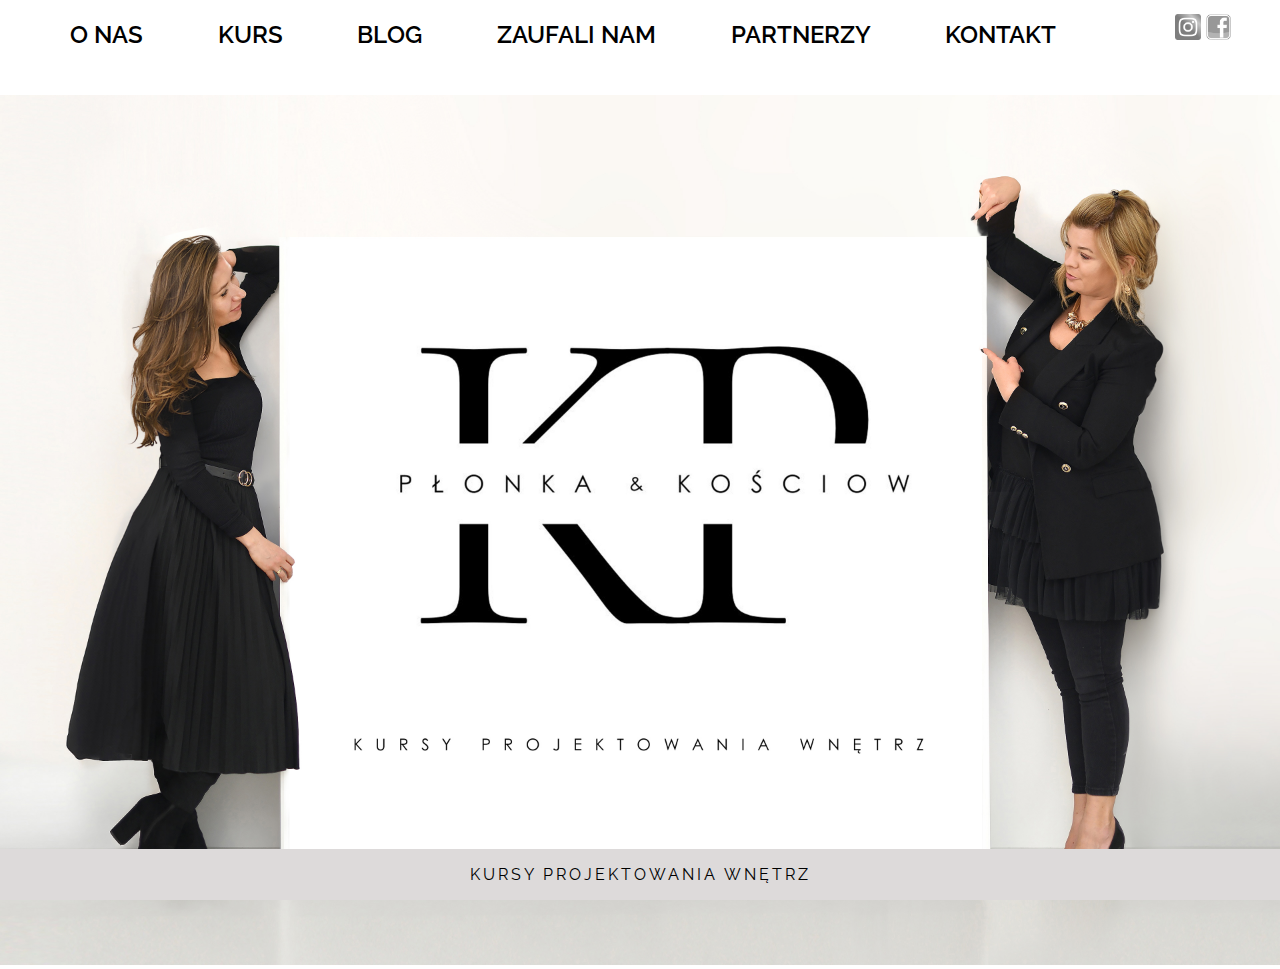
<file: index.html>
<!DOCTYPE html>
<html lang="pl">
<head>
  <meta charset="UTF-8">
  <meta name="viewport" content="width=device-width, initial-scale=1.0">   <!-- przeglądarka na urządzeniach mobilnych będzie poprawnie renderować stronę -->
    
  <link rel="preconnect" href="https://fonts.googleapis.com">
  <link rel="preconnect" href="https://fonts.gstatic.com" crossorigin>
  <link href="https://fonts.googleapis.com/css2?family=Raleway:ital,wght@0,100..900;1,100..900&display=swap" rel="stylesheet">

  <title>Płonka & Kościow</title>

  <link href="https://cdn.jsdelivr.net/npm/bootstrap@5.3.0-alpha1/dist/css/bootstrap.min.css" rel="stylesheet" integrity="sha384-KyZXEAg3QhqLMpG8r+Knujsl7/1L_dstPt3HV5HzF6Gvk/e3s4Wz6iJgD/+ub2oU" crossorigin="anonymous">
  
  <link rel="stylesheet" href="css/o nas.css">
  <link rel="stylesheet" href="css/respon.css">
  
</head>

<body>
  <header>
    <div class="container-fluid">
        <!-- <div class="img logo-pk">
          <a href="index.html">
            <img src="icons/logoKP.png">
          </a>
        </div> -->
        <div class="menu">
            <div class="menu1"><a href="o nas.html">O NAS</a></div>
            <div class="menu1"><a href="kurs.html">KURS</a></div>
            <div class="menu1"><a href="blog.html">BLOG</a></div>
            <div class="menu1"><a href="zaufali nam.html">ZAUFALI NAM</a></div>
            <div class="menu1"><a href="partnerzy.html">PARTNERZY</a></div>
            <div class="menu1"><a href="kontakt.html">KONTAKT</a></div>
        </div>
        <div class="img logo-pk2">
            <div  class="tool">
              <a href="https://www.instagram.com" target="_blank">
                <img src="icons/logo-ig.webp">
                <div class="tooltip">https://www.instagram.com</div>
              </a>
            </div>
            <div  class="tool">
              <a href="https://www.facebook.com" target="_blank">
                <img src="icons/logo-fb.png">
                <div class="tooltip">https://www.facebook.com</div>
              </a>
            </div>
        </div>
    </div>
  </header>
  <main>
    <div>
      <img class="img-menu" src="img/img-menu.jpg">
    </div>
  </main>
  <footer>
    <p>KURSY PROJEKTOWANIA WNĘTRZ</p>
  </footer>
</body>
</html>
</file>
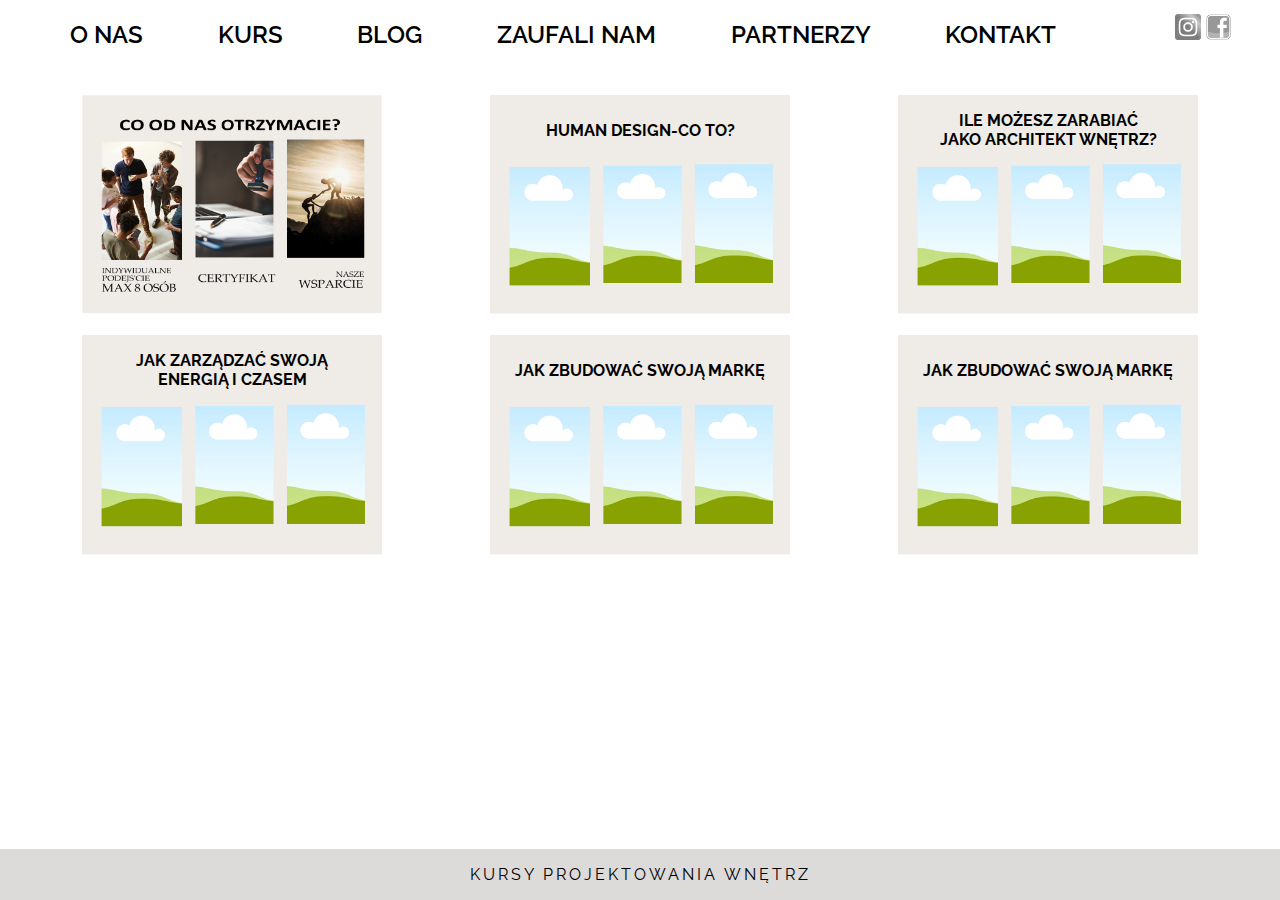
<file: blog.html>
<!DOCTYPE html>
<html lang="pl">
<head>
  <meta charset="UTF-8">
  <meta name="viewport" content="width=device-width, initial-scale=1.0">
    
  <link rel="preconnect" href="https://fonts.googleapis.com">
  <link rel="preconnect" href="https://fonts.gstatic.com" crossorigin>
  <link href="https://fonts.googleapis.com/css2?family=Raleway:ital,wght@0,100..900;1,100..900&display=swap" rel="stylesheet">

  <title>Płonka & Kościow</title>

  <link href="https://cdn.jsdelivr.net/npm/bootstrap@5.3.0-alpha1/dist/css/bootstrap.min.css" rel="stylesheet" integrity="sha384-KyZXEAg3QhqLMpG8r+Knujsl7/1L_dstPt3HV5HzF6Gvk/e3s4Wz6iJgD/+ub2oU" crossorigin="anonymous">
  
  <link rel="stylesheet" href="css/respon.css">
  <link rel="stylesheet" href="css/blog.css">
</head>

<body>
  <header>
    <div class="container-fluid">
        <!-- <div class="img logo-pk">
          <a href="index.html">
            <img src="icons/logoKP.png">
          </a>
        </div> -->
        <div class="menu">
            <div class="menu1"><a href="o nas.html">O NAS</a></div>
            <div class="menu1"><a href="kurs.html">KURS</a></div>
            <div class="menu1"><a href="blog.html">BLOG</a></div>
            <div class="menu1"><a href="zaufali nam.html">ZAUFALI NAM</a></div>
            <div class="menu1"><a href="partnerzy.html">PARTNERZY</a></div>
            <div class="menu1"><a href="kontakt.html">KONTAKT</a></div>
        </div>
        <div class="img logo-pk2">
          <div  class="tool">
            <a href="https://www.instagram.com" target="_blank">
              <img src="icons/logo-ig.webp">
              <div class="tooltip">https://www.instagram.com</div>
            </a>
          </div>
          <div  class="tool">
            <a href="https://www.facebook.com" target="_blank">
              <img src="icons/logo-fb.png">
              <div class="tooltip">https://www.facebook.com</div>
            </a>
          </div>
      </div>
    </div>
  </header>

  <main>
    <section class="main-blog">
        
      <div class="box">
        <div>
          <a href="" target="_blank">
            <img src="icons/co od nas otrzymacie.png">
          </a>
        </div>
      </div>

      <div class="box">
        <a href="" target="_blank">
          <img src="icons/blog tło ikon.png">
          <div class="text">
            HUMAN DESIGN-CO TO?
          </div>
        </a>
      </div>
      
      <div class="box">
        <a href="" target="_blank">
          <img src="icons/blog tło ikon.png">
          <div class="text">
            ILE MOŻESZ ZARABIAĆ<br> JAKO ARCHITEKT WNĘTRZ?
          </div>
        </a>
      </div>

      <div class="box">
        <a href="" target="_blank">
          <img src="icons/blog tło ikon.png">
          <div class="text">
            JAK ZARZĄDZAĆ SWOJĄ<br> ENERGIĄ I CZASEM
          </div>
        </a>
      </div>

      <div class="box">
        <a href="" target="_blank">
          <img src="icons/blog tło ikon.png">
          <div class="text">
            JAK ZBUDOWAĆ SWOJĄ MARKĘ
          </div>
        </a>
      </div>

      <div class="box">
        <a href="" target="_blank">
          <img src="icons/blog tło ikon.png">
          <div class="text">
            JAK ZBUDOWAĆ SWOJĄ MARKĘ
          </div>
        </a>
      </div>

    </section>
  </main>
 
  <footer>
    <p>KURSY PROJEKTOWANIA WNĘTRZ</p>
  </footer>
</body>
</html>
</file>
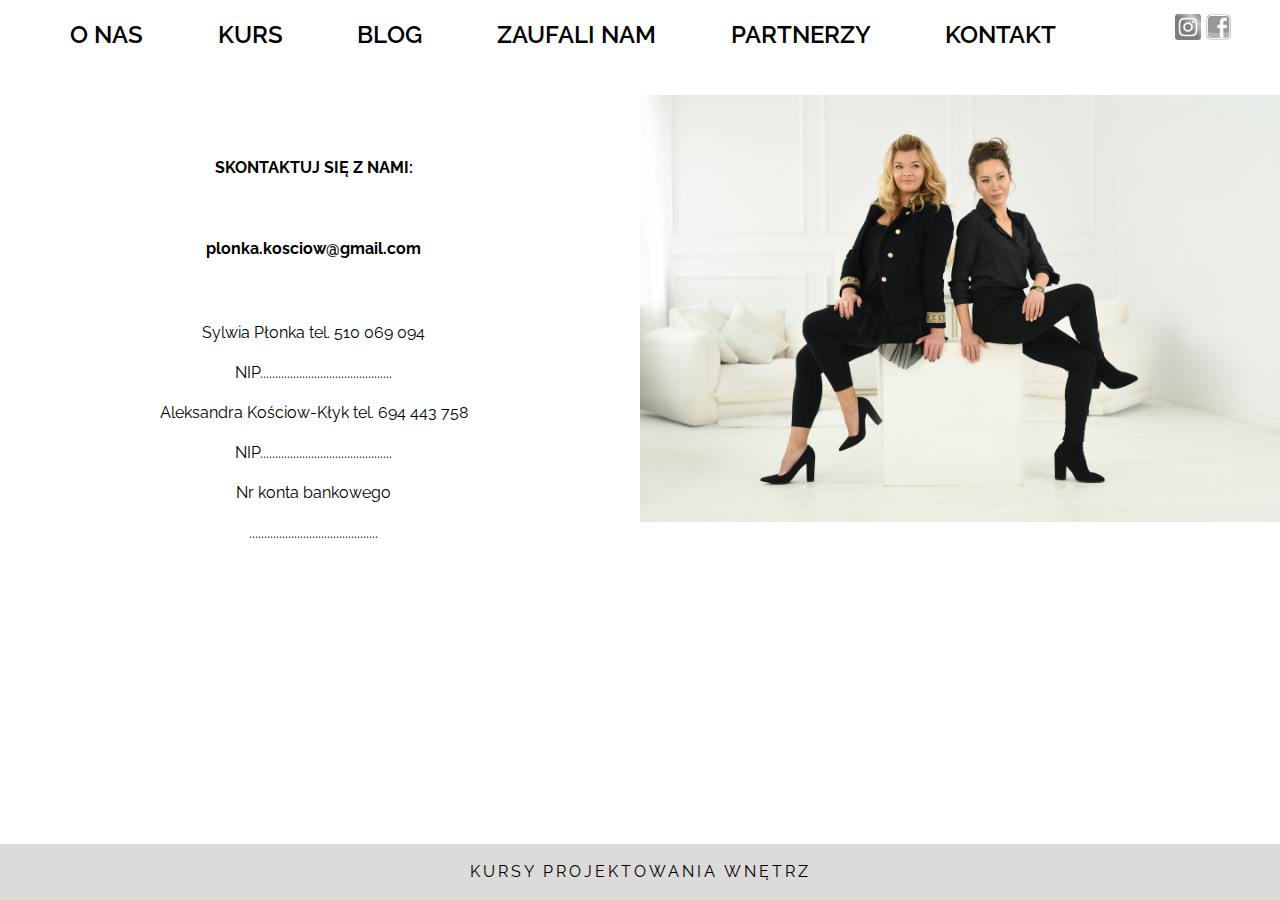
<file: kontakt.html>
<!DOCTYPE html>
<html lang="pl">
<head>
  <meta charset="UTF-8">
  <meta name="viewport" content="width=device-width, initial-scale=1.0">
    
  <link rel="preconnect" href="https://fonts.googleapis.com">
  <link rel="preconnect" href="https://fonts.gstatic.com" crossorigin>
  <link href="https://fonts.googleapis.com/css2?family=Raleway:ital,wght@0,100..900;1,100..900&display=swap" rel="stylesheet">

  <title>Płonka & Kościow</title>

  <link href="https://cdn.jsdelivr.net/npm/bootstrap@5.3.0-alpha1/dist/css/bootstrap.min.css" rel="stylesheet" integrity="sha384-KyZXEAg3QhqLMpG8r+Knujsl7/1L_dstPt3HV5HzF6Gvk/e3s4Wz6iJgD/+ub2oU" crossorigin="anonymous">
  
  <link rel="stylesheet" href="css/respon.css">
  <link rel="stylesheet" href="css/kontakt.css">
</head>

<body>
  <header>
    <div class="container-fluid">
        <!-- <div class="img logo-pk">
          <a href="index.html">
            <img src="icons/logoKP.png">
          </a>
        </div> -->
        <div class="menu">
            <div class="menu1"><a href="o nas.html">O NAS</a></div>
            <div class="menu1"><a href="kurs.html">KURS</a></div>
            <div class="menu1"><a href="blog.html">BLOG</a></div>
            <div class="menu1"><a href="zaufali nam.html">ZAUFALI NAM</a></div>
            <div class="menu1"><a href="partnerzy.html">PARTNERZY</a></div>
            <div class="menu1"><a href="kontakt.html">KONTAKT</a></div>
        </div>
        <div class="img logo-pk2">
          <div  class="tool">
            <a href="https://www.instagram.com" target="_blank">
              <img src="icons/logo-ig.webp">
              <div class="tooltip">https://www.instagram.com</div>
            </a>
          </div>
          <div  class="tool">
            <a href="https://www.facebook.com" target="_blank">
              <img src="icons/logo-fb.png">
              <div class="tooltip">https://www.facebook.com</div>
            </a>
          </div>
      </div>
    </div>
  </header>

  <main>
    <section>
      <div class="kontakt">
        <div class="info-kontakt">
          <div class="email-kontakt">
            SKONTAKTUJ SIĘ Z NAMI:
          </div>
          <div class="email-kontakt">
            plonka.kosciow@gmail.com
          </div>
          <div class="dane-kontakt">
            <p>
              Sylwia Płonka tel. 510 069 094
            </p>
            <p>
              NIP............................................
            </p>
            <p>
              Aleksandra Kościow-Kłyk tel. 694 443 758
            </p>
            <p>
              NIP............................................
            </p>
            <p>
              Nr  konta  bankowego
            </p>
            <p>
              ...........................................
            </p>
          </div>
        </div>
        <div>
          <img class="img-kontakt" src="img/kontakt.jpg">
        </div>
      </div>
    </section>
  </main>

  <footer>
    <p>KURSY PROJEKTOWANIA WNĘTRZ</p>
  </footer>
</body>
</html>
</file>
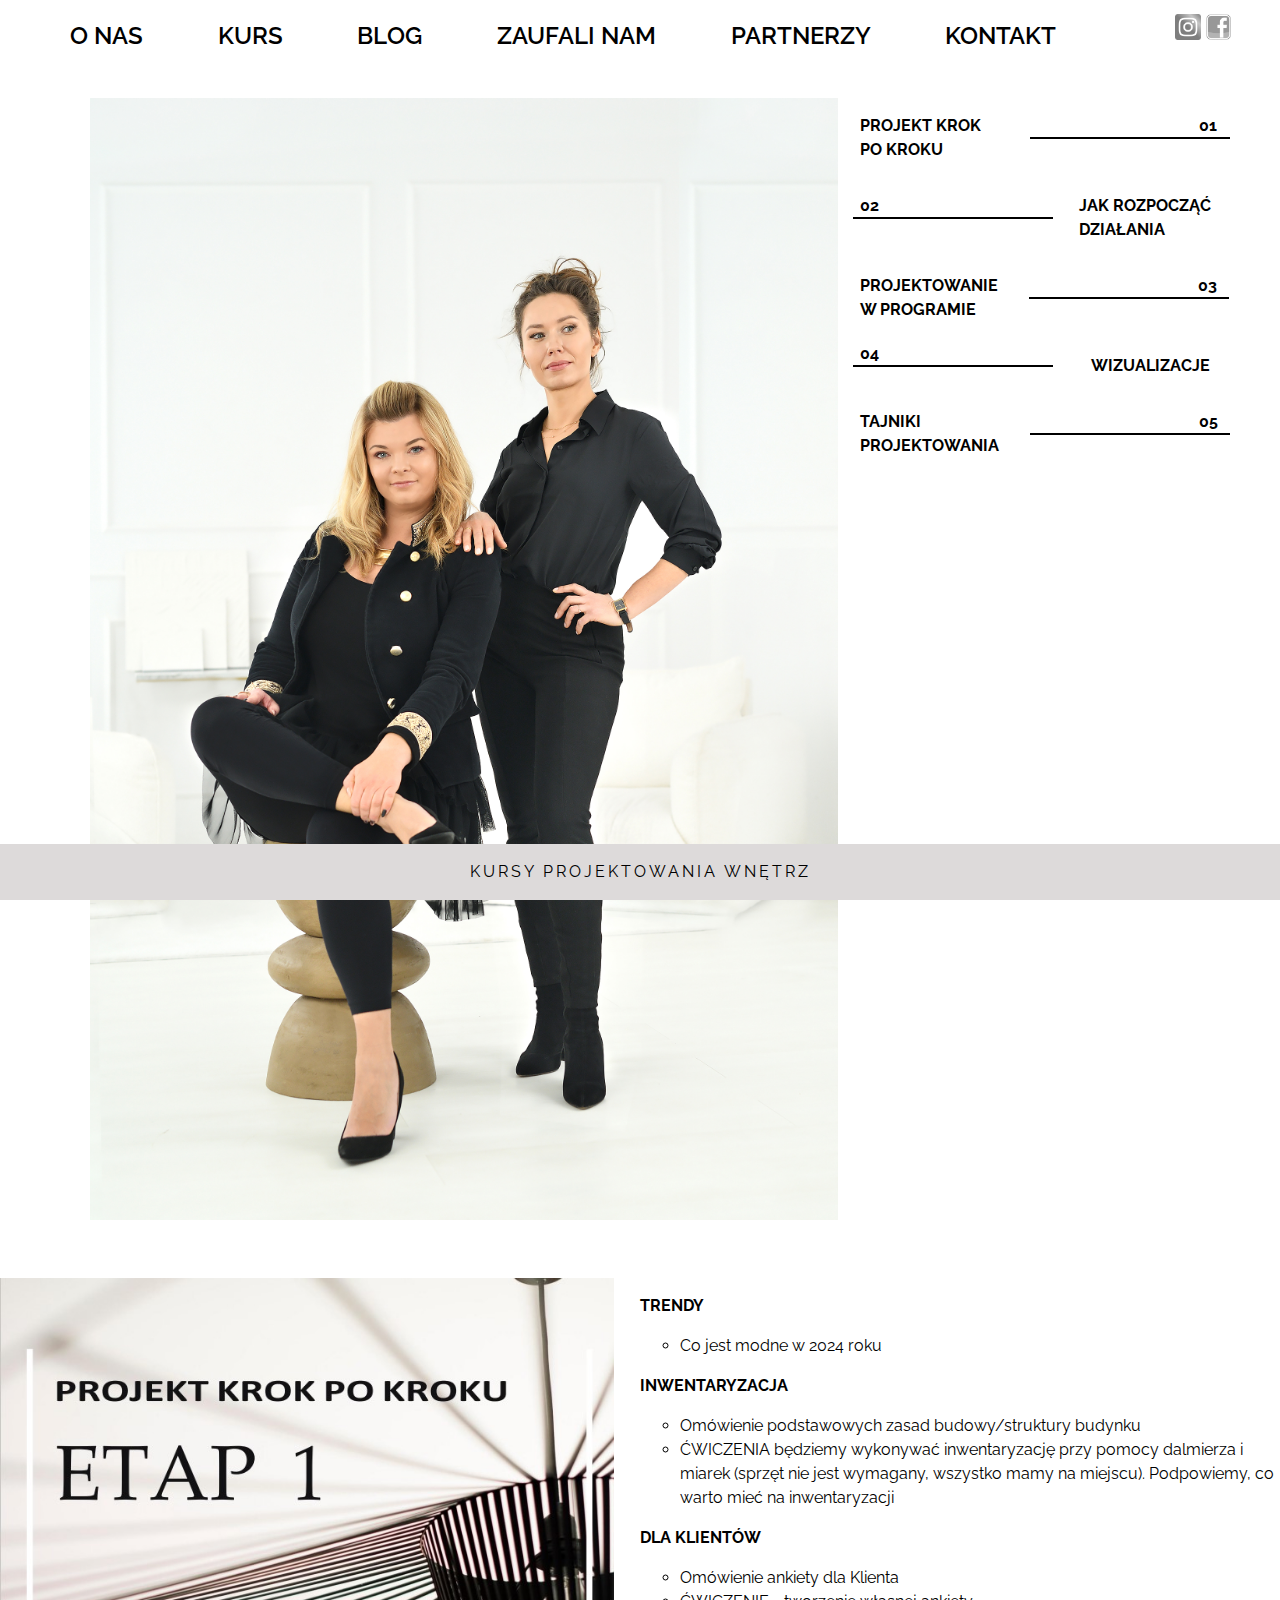
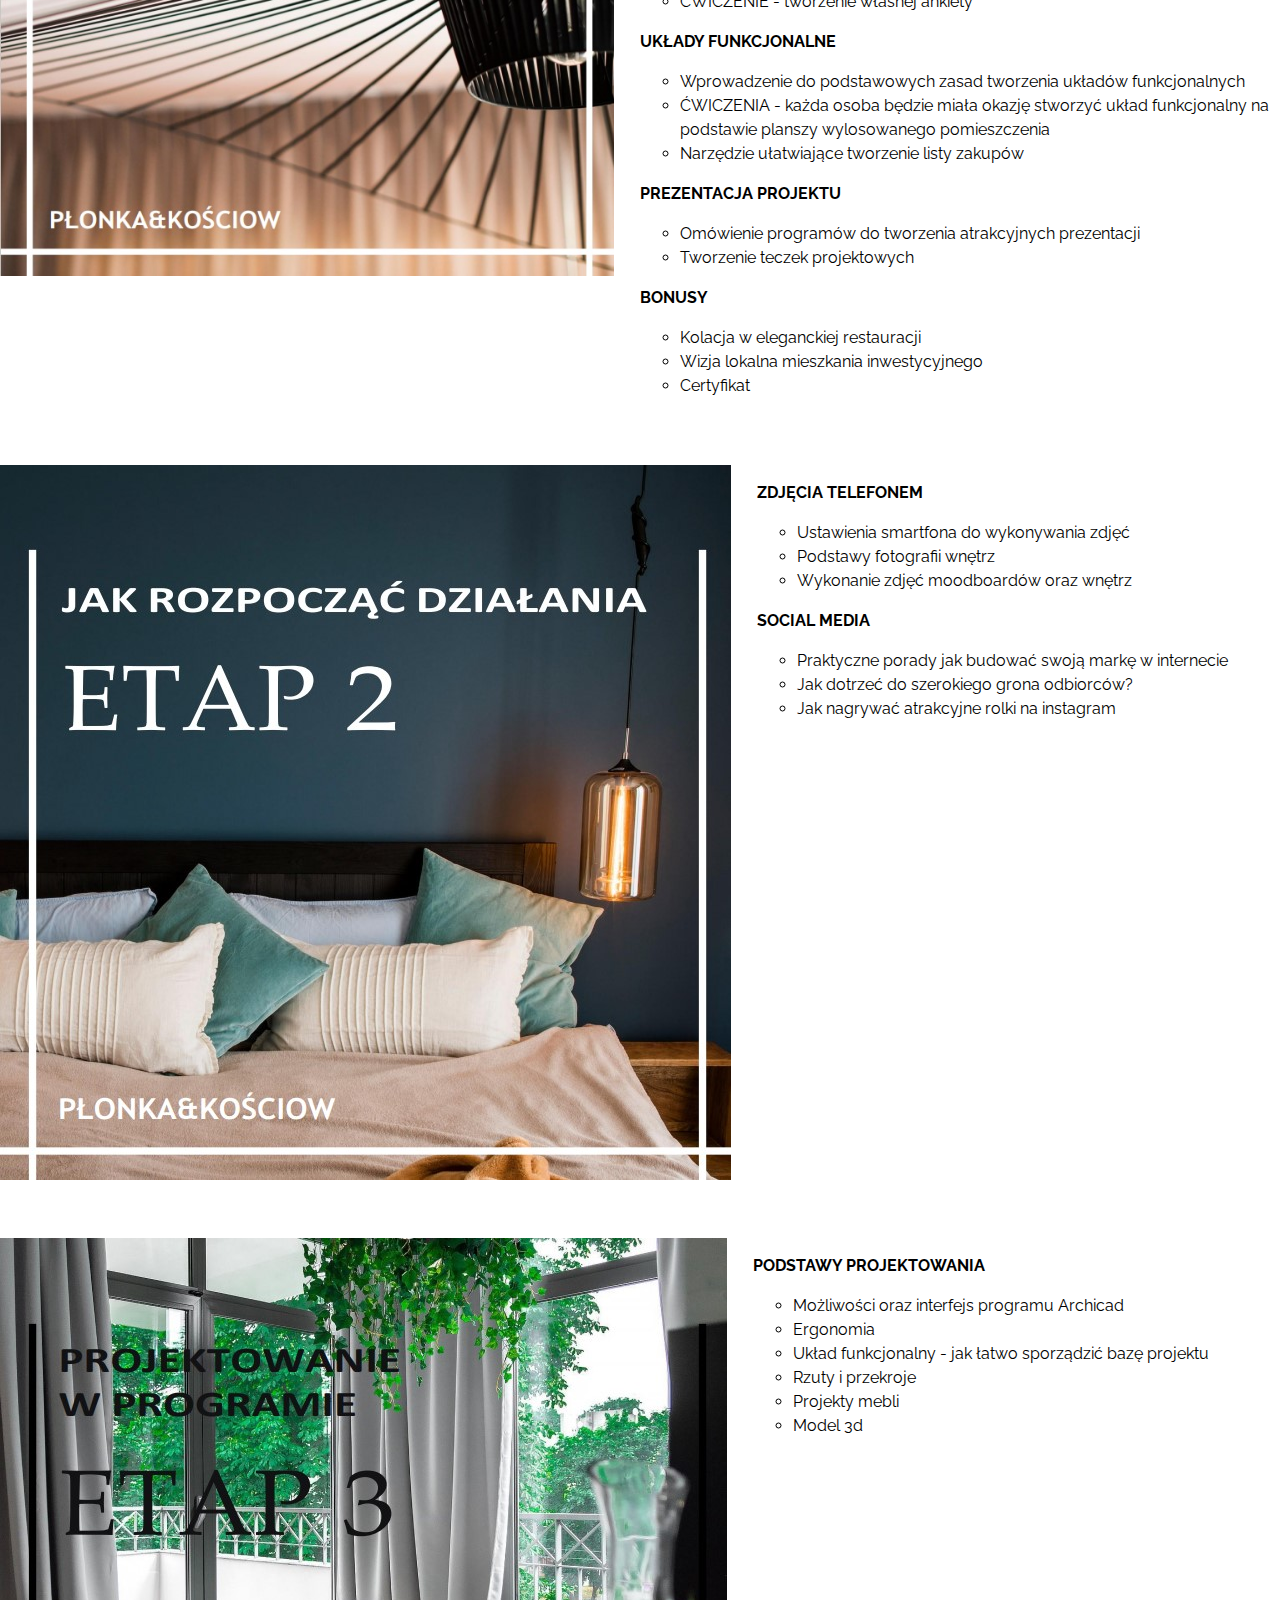
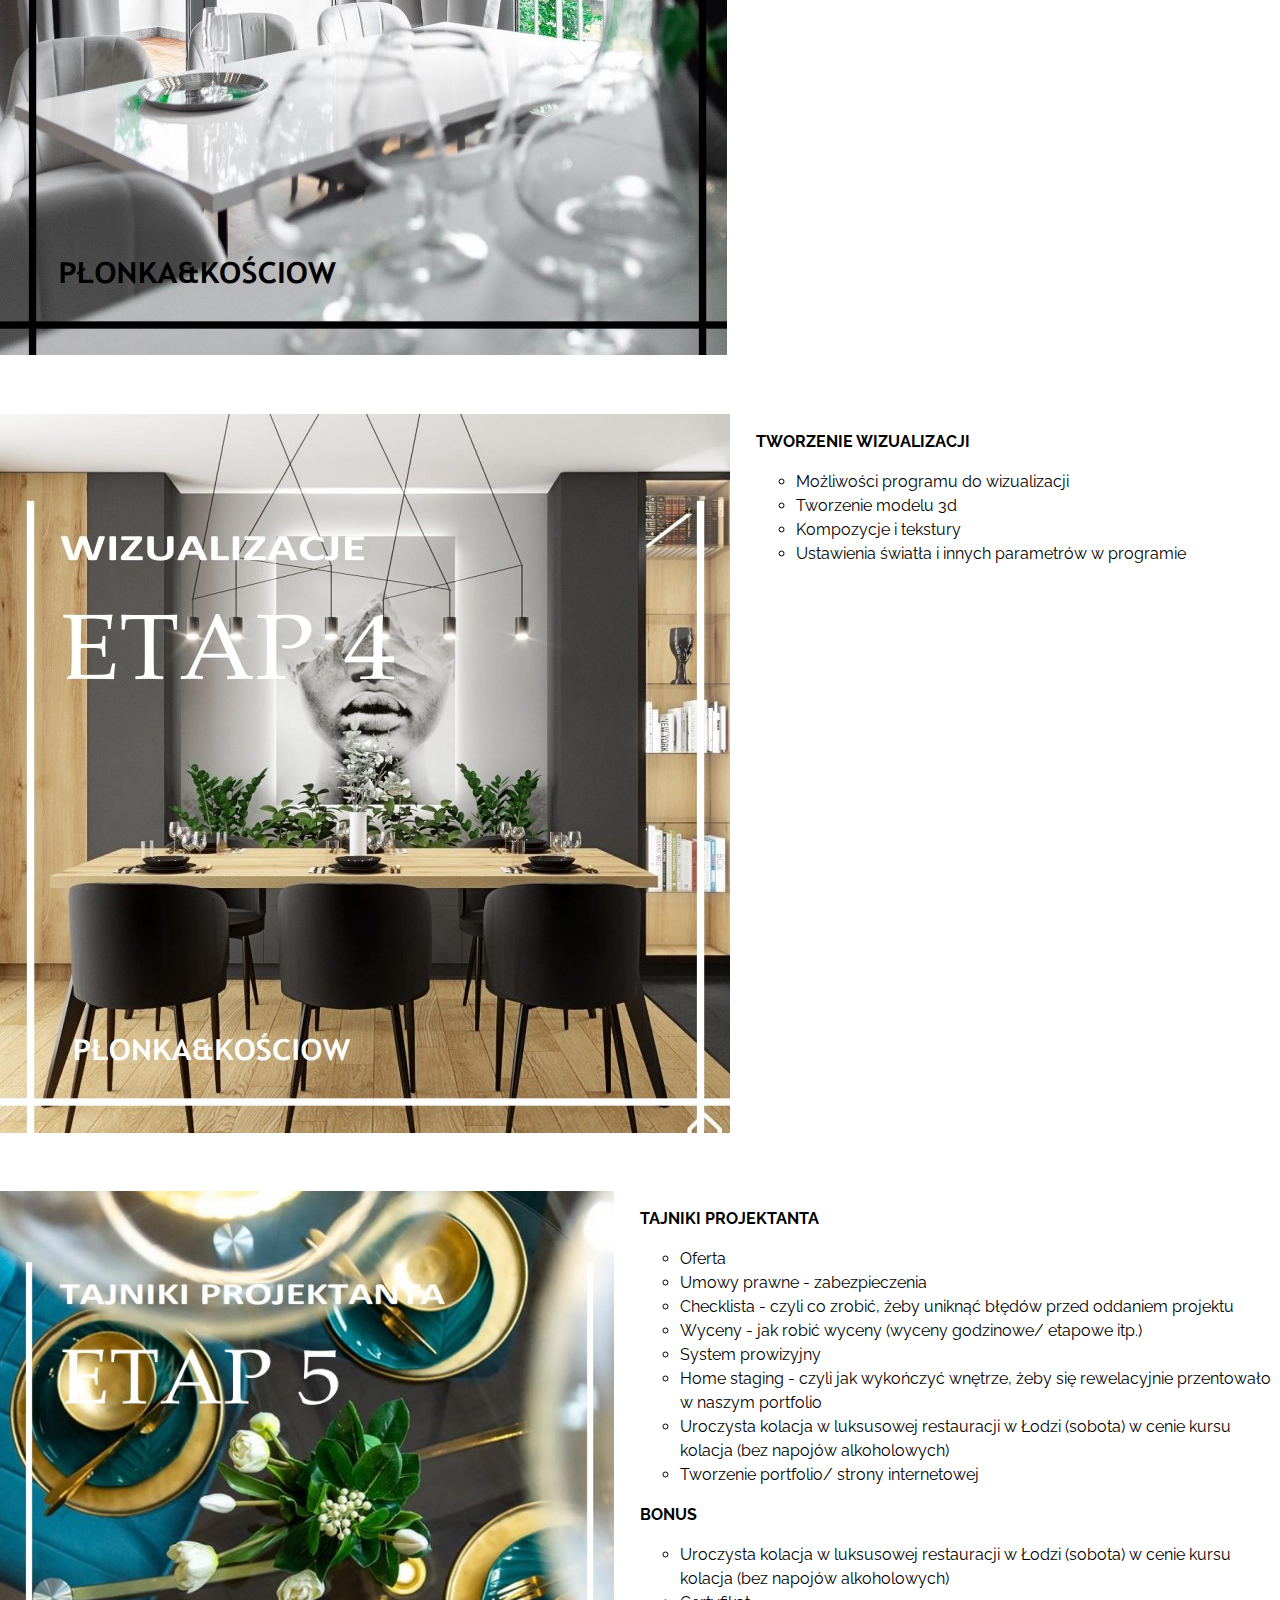
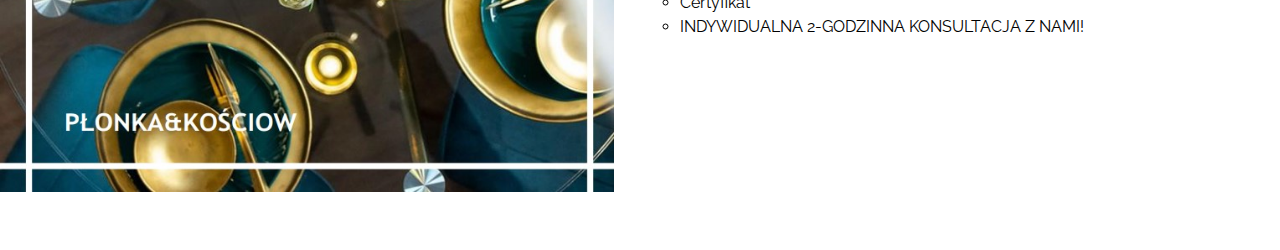
<file: kurs.html>
<!DOCTYPE html>
<html lang="pl">
<head>
  <meta charset="UTF-8">
  <meta name="viewport" content="width=device-width, initial-scale=1.0">
    
  <link rel="preconnect" href="https://fonts.googleapis.com">
  <link rel="preconnect" href="https://fonts.gstatic.com" crossorigin>
  <link href="https://fonts.googleapis.com/css2?family=Raleway:ital,wght@0,100..900;1,100..900&display=swap" rel="stylesheet">

  <title>Płonka & Kościow</title>

  <link href="https://cdn.jsdelivr.net/npm/bootstrap@5.3.0-alpha1/dist/css/bootstrap.min.css" rel="stylesheet" integrity="sha384-KyZXEAg3QhqLMpG8r+Knujsl7/1L_dstPt3HV5HzF6Gvk/e3s4Wz6iJgD/+ub2oU" crossorigin="anonymous">
  
  <link rel="stylesheet" href="css/respon.css">
  <link rel="stylesheet" href="css/kurs.css">
</head>

<body>
  <header>
    <div class="container-fluid">
        <!-- <div class="img logo-pk">
          <a href="index.html">
            <img src="icons/logoKP.png">
          </a>
        </div> -->
        <div class="menu">
            <div class="menu1"><a href="o nas.html">O NAS</a></div>
            <div class="menu1"><a href="kurs.html">KURS</a></div>
            <div class="menu1"><a href="blog.html">BLOG</a></div>
            <div class="menu1"><a href="zaufali nam.html">ZAUFALI NAM</a></div>
            <div class="menu1"><a href="partnerzy.html">PARTNERZY</a></div>
            <div class="menu1"><a href="kontakt.html">KONTAKT</a></div>
        </div>
        <div class="img logo-pk2">
          <div  class="tool">
            <a href="https://www.instagram.com" target="_blank">
              <img src="icons/logo-ig.webp">
              <div class="tooltip">https://www.instagram.com</div>
            </a>
          </div>
          <div  class="tool">
            <a href="https://www.facebook.com" target="_blank">
              <img src="icons/logo-fb.png">
              <div class="tooltip">https://www.facebook.com</div>
            </a>
          </div>
      </div>
    </div>
  </header>

  <main>
    <section>
      <div class="oferta">
        <div class="img-oferta">
          <img src="img/kurs.jpg">
        </div>
        <div class="info-oferta">
      
          <div class="kurs-menu">
            <a href="#" class="scroll-link" data-target="projekt krok po kroku">
              <p class="kurs-menu-01">
                PROJEKT KROK<br>PO KROKU
              </p>
            </a>
            <div class="line1">
              <hr class="line2">
            </div>
            <p>
              01
            </p>
          </div>

          <div class="kurs-menu">
            <p>
              02
            </p>
            <div class="line1">
              <hr class="line2 line22">
            </div>
            <a href="#" class="scroll-link" data-target="jak rozpocząć działania">
              <p>
                JAK ROZPOCZĄĆ<br> DZIAŁANIA
              </p>
            </a>
          </div>
          
          <div class="kurs-menu">
            <a href="#" class="scroll-link" data-target="projektowanie w programie">
              <p>
                PROJEKTOWANIE<br> W PROGRAMIE
              </p>
            </a>
            <div class="line1">
              <hr class="line2">
            </div>
            <p>
              03
            </p>
          </div>
       
          <div class="kurs-menu">
            <p class="zero-four">
              04
            </p>
            <div class="line1">
              <hr class="line2 line24">
            </div>
            <a href="#" class="scroll-link" data-target="wizualizacje">
              <p class="kurs-menu-04">
                WIZUALIZACJE
              </p>
            </a>
          </div>
         
          <div class="kurs-menu">
            <a href="#" class="scroll-link" data-target="tajniki projektowania">
              <p>
                TAJNIKI<br> PROJEKTOWANIA
              </p>
            </a>
            <div class="line1">
              <hr class="line2">
            </div>
            <p>
              05
            </p>
          </div>

        </div>
      </div>


      <div id="projekt krok po kroku"></div>
      <div class="box-etap">
        <div class="img-etapy">
          <img src="img/etap-1.jpg">
        </div>
        <div class="info-etapy">
            <p class="title">
              TRENDY
            </p>
            <ul>
              <li class="text">
                Co jest modne w 2024 roku
              </li>
            </ul>
            <p class="title">
              INWENTARYZACJA
            </p>
            <ul>
              <li class="text">
                Omówienie podstawowych zasad budowy/struktury budynku
              </li>
              <li class="text">
                ĆWICZENIA będziemy wykonywać inwentaryzację przy pomocy dalmierza i miarek (sprzęt nie jest wymagany, wszystko mamy na miejscu). Podpowiemy, co warto mieć na inwentaryzacji
              </li>
            </ul>
            <p class="title">
              DLA KLIENTÓW
            </p>
            <ul>
              <li class="text">
                Omówienie ankiety dla Klienta
              </li>
              <li class="text">
                ĆWICZENIE - tworzenie własnej ankiety
              </li>
            </ul>
            <p class="title">
              UKŁADY FUNKCJONALNE
            </p>
            <ul>
              <li class="text">
                Wprowadzenie do podstawowych zasad tworzenia układów funkcjonalnych
              </li>
              <li class="text">
                ĆWICZENIA - każda osoba będzie miała okazję stworzyć układ funkcjonalny na podstawie planszy wylosowanego pomieszczenia
              </li>
              <li class="text">
                Narzędzie ułatwiające tworzenie listy zakupów
              </li>
            </ul>
            <p class="title">
              PREZENTACJA PROJEKTU
            </p>
            <ul>
              <li class="text">
                Omówienie programów do tworzenia atrakcyjnych prezentacji
              </li>
              <li class="text">
                Tworzenie teczek projektowych
              </li>
            </ul>
            <p class="title">
              BONUSY
            </p>
            <ul>
              <li class="text">
                Kolacja w eleganckiej restauracji
              </li>
              <li class="text">
                Wizja lokalna mieszkania inwestycyjnego
              </li>
              <li class="text">
                Certyfikat
              </li>
            </ul>
        </div>
      </div>

      <div id="jak rozpocząć działania"></div>
      <div class="box-etap">
        <div class="img-etapy">
          <img src="img/etap-2.jpg">
        </div>
        <div class="info-etapy">
            <p class="title">
              ZDJĘCIA TELEFONEM
            </p>
            <ul>
              <li class="text">
                Ustawienia smartfona do wykonywania zdjęć
              </li>
              <li class="text">
                Podstawy fotografii wnętrz
              </li>
              <li class="text">
                Wykonanie zdjęć moodboardów oraz wnętrz
              </li>
            </ul>
            <p class="title">
              SOCIAL MEDIA
            </p>
            <ul>
              <li class="text">
                Praktyczne porady jak budować swoją markę w internecie
              </li>
              <li class="text">
                Jak dotrzeć do szerokiego grona odbiorców?
              </li>
              <li class="text">
                Jak nagrywać atrakcyjne rolki na instagram
              </li>
            </ul>
        </div>
      </div>

      <div id="projektowanie w programie"></div>
      <div class="box-etap">
        <div class="img-etapy">
          <img src="img/etap-3.jpg">
        </div>
        <div class="info-etapy">
            <p class="title">
              PODSTAWY PROJEKTOWANIA
            </p>
            <ul>
              <li class="text">
                Możliwości oraz interfejs programu Archicad
              </li>
              <li class="text">
                Ergonomia
              </li>
              <li class="text">
                Układ funkcjonalny - jak łatwo sporządzić bazę projektu
              </li>
              <li class="text">
                Rzuty i przekroje
              </li>
              <li class="text">
                Projekty mebli
              <li class="text">
                Model 3d
              </li>
            </ul>
        </div>
      </div>

      <div id="wizualizacje"></div>
      <div class="box-etap">
        <div class="img-etapy">
          <img src="img/etap-4.jpg">
        </div>
        <div class="info-etapy">
          <p class="title">
          TWORZENIE WIZUALIZACJI
          </p>
          <ul>
            <li class="text">
              Możliwości programu do wizualizacji
            </li>
            <li class="text">
              Tworzenie modelu 3d
            </li>
            <li class="text">
              Kompozycje i tekstury
            </li>
            <li class="text">
              Ustawienia światła i innych parametrów w programie
            </li>
          </ul>
        </div>
      </div>

      <div id="tajniki projektowania"></div>
      <div class="box-etap">
        <div class="img-etapy">
          <img src="img/etap-5.jpg">
        </div>
        <div class="info-etapy">
          <p class="title">
            TAJNIKI PROJEKTANTA
          </p>
          <ul>
            <li class="text">
              Oferta
            </li>
            <li class="text">
              Umowy prawne - zabezpieczenia
            </li>
            <li class="text">
              Checklista - czyli co zrobić, żeby uniknąć błędów przed oddaniem projektu
            </li>
            <li class="text">
              Wyceny - jak robić wyceny (wyceny godzinowe/ etapowe itp.)
            </li>
            <li class="text">
              System prowizyjny
            </li>
            <li class="text">
              Home staging - czyli jak wykończyć wnętrze, żeby się rewelacyjnie przentowało w naszym portfolio
            </li>
            <li class="text">
              Uroczysta kolacja w luksusowej restauracji w Łodzi (sobota) w cenie kursu kolacja (bez napojów alkoholowych)
            </li>
            <li class="text">
              Tworzenie portfolio/ strony internetowej
            </li>
          </ul>
          <p class="title">
            BONUS
          </p>
          <ul>
            <li class="text">
              Uroczysta kolacja w luksusowej restauracji w Łodzi (sobota) w cenie kursu kolacja (bez napojów alkoholowych)
            </li>
            <li class="text">
              Certyfikat
            </li>
            <li class="text">
              INDYWIDUALNA 2-GODZINNA KONSULTACJA Z NAMI!
            </li>
        </div>
      </div>

    </section>
  </main>

  <script>
    // Znajdź wszystkie hiperłącza z klasą "scroll-link"
    var scrollLinks = document.querySelectorAll('.scroll-link');

    // Iteruj przez wszystkie hiperłącza i dodaj nasłuchiwanie na kliknięcie
    scrollLinks.forEach(function(link) {
      link.addEventListener('click', function(e) {
        e.preventDefault(); // Zapobiegaj domyślnej akcji hiperłącza

        var targetId = this.getAttribute('data-target'); // Pobierz ID docelowego diva z atrybutu "data-target"
        var targetDiv = document.getElementById(targetId); // Pobierz referencję do docelowego diva

        if (targetDiv) {
          var headerHeight = 70; // Wysokość nagłówka strony
          var targetOffsetTop = targetDiv.offsetTop - headerHeight; // Oblicz przesunięcie docelowego diva od górnej krawędzi strony
          window.scrollTo({ top: targetOffsetTop, behavior: 'smooth' }); // Przewiń stronę do przesuniętego położenia docelowego diva
        }
      });
    });
  </script>


  <footer>
    <p>KURSY PROJEKTOWANIA WNĘTRZ</p>
  </footer>
</body>
</html>
</file>
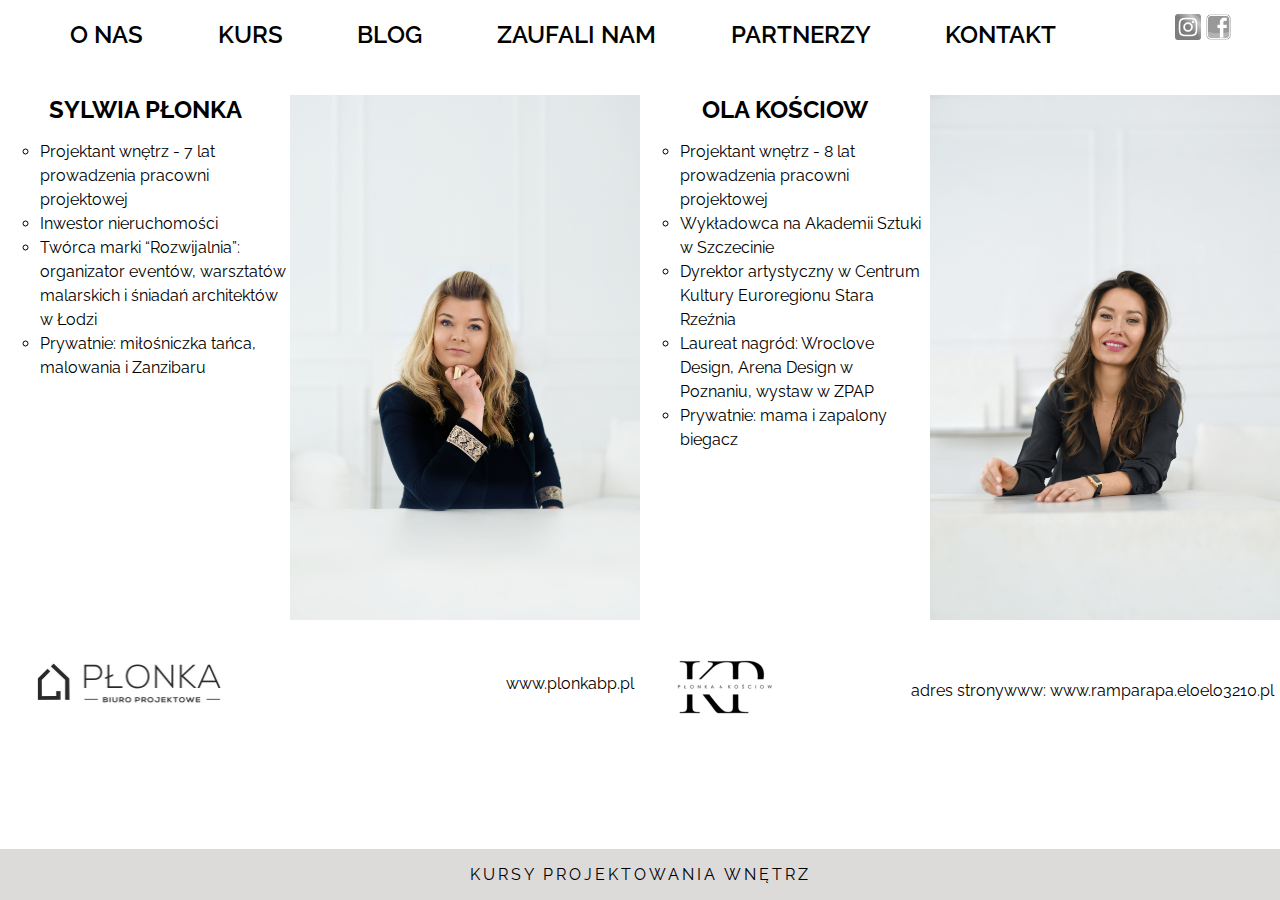
<file: o nas.html>
<!DOCTYPE html>
<html lang="en">
<head>
  <meta charset="UTF-8">
  <meta name="viewport" content="width=device-width, initial-scale=1.0">
    
  <link rel="preconnect" href="https://fonts.googleapis.com">
  <link rel="preconnect" href="https://fonts.gstatic.com" crossorigin>
  <link href="https://fonts.googleapis.com/css2?family=Raleway:ital,wght@0,100..900;1,100..900&display=swap" rel="stylesheet">

  <title>Płonka & Kościow</title>

  <link href="https://cdn.jsdelivr.net/npm/bootstrap@5.3.0-alpha1/dist/css/bootstrap.min.css" rel="stylesheet" integrity="sha384-KyZXEAg3QhqLMpG8r+Knujsl7/1L_dstPt3HV5HzF6Gvk/e3s4Wz6iJgD/+ub2oU" crossorigin="anonymous">
  

  <link rel="stylesheet" href="css/respon.css">
  <link rel="stylesheet" href="css/o nas.css">

</head>
<body>
  <header>
    <div class="container-fluid">
        <!-- <div class="img logo-pk">
          <a href="index.html">
            <img src="icons/logoKP.png">
          </a>
        </div> -->
        <div class="menu">
            <div class="menu1"><a href="o nas.html">O NAS</a></div>
            <div class="menu1"><a href="kurs.html">KURS</a></div>
            <div class="menu1"><a href="blog.html">BLOG</a></div>
            <div class="menu1"><a href="zaufali nam.html">ZAUFALI NAM</a></div>
            <div class="menu1"><a href="partnerzy.html">PARTNERZY</a></div>
            <div class="menu1"><a href="kontakt.html">KONTAKT</a></div>
        </div>
        <div class="img logo-pk2">
          <div  class="tool">
            <a href="https://www.instagram.com" target="_blank">
              <img src="icons/logo-ig.webp">
              <div class="tooltip">https://www.instagram.com</div>
            </a>
          </div>
          <div  class="tool">
            <a href="https://www.facebook.com" target="_blank">
              <img src="icons/logo-fb.png">
              <div class="tooltip">https://www.facebook.com</div>
            </a>
          </div>
      </div>
    </div>
  </header>


  <main>
    <section class="section-grid">
      <div class="preview">
        <div class="v-row">
          <div class="box-left">
            <p class="title">
              SYLWIA PŁONKA
            </p>
            <ul class="text-profil">
              <li>Projektant wnętrz - 7 lat prowadzenia pracowni projektowej</li>
              <li>Inwestor nieruchomości</li>
              <li>Twórca marki “Rozwijalnia”: organizator eventów, warsztatów malarskich i śniadań architektów w Łodzi</li>
              <li>Prywatnie: miłośniczka tańca, malowania i Zanzibaru</li>
            </ul>
          </div>
          <div class="thumbnail-row">
            <img class="thumbnail" src="img/sylwia-profilowe.jpg">
          </div>
        </div>
        <div class="box-profil1">
          <div class="logo">
            <img src="icons/logo-sylwia.jpg" alt="logo">
          </div>
          <div>
            <a href="" target="_blank">www.plonkabp.pl</a>
          </div>
        </div>
      </div>

      <div class="preview">
        <div class="v-row">
          <div class="box-left">
            <p class="title">
              OLA KOŚCIOW
            </p>
            <ul class="text-profil">
              <li>Projektant wnętrz - 8 lat prowadzenia pracowni projektowej</li>
              <li>Wykładowca na Akademii Sztuki w Szczecinie</li>
              <li>Dyrektor artystyczny w Centrum Kultury Euroregionu Stara Rzeźnia</li>
              <li>Laureat nagród: Wroclove Design, Arena Design w Poznaniu, wystaw w ZPAP</li>
              <li>Prywatnie: mama i zapalony biegacz</li>
            </ul>
          </div>
          <div class="thumbnail-row">
            <img class="thumbnail" src="img/ola-profilowe.jpg">
          </div>
        </div>

        <div class="box-profil1">
          <div class="logo">
            <img src="icons/logo-ola.png" alt="logo">
          </div>
          <div>
            <a href="" target="_blank">adres stronywww: www.ramparapa.eloelo3210.pl</a>
          </div>
        </div>
      </div>



    </section>
  </main>

  <footer>
    <p>KURSY PROJEKTOWANIA WNĘTRZ</p>
  </footer>
</body>
</html>
</file>
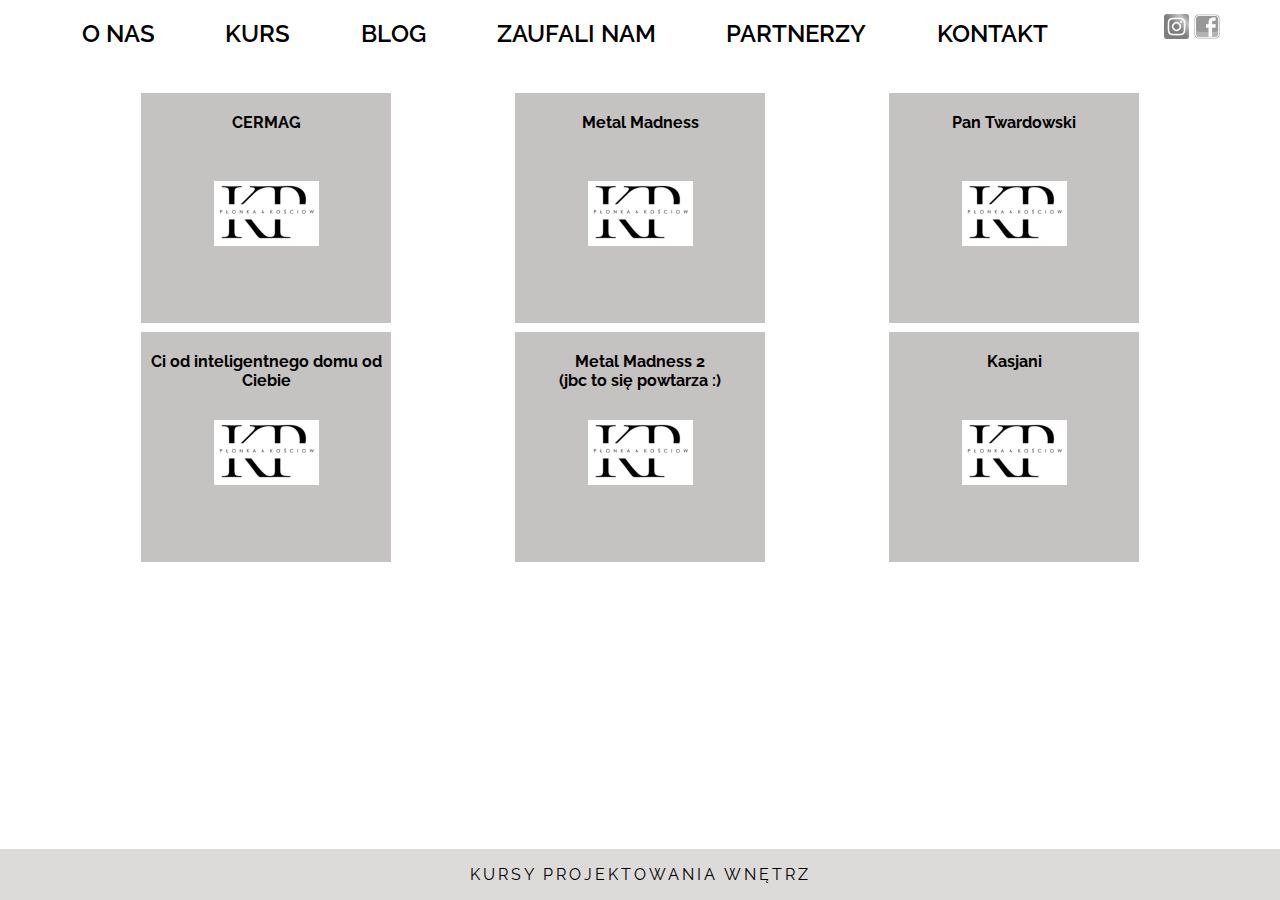
<file: partnerzy.html>
<!DOCTYPE html>
<html lang="pl">
<head>
  <meta charset="UTF-8">
  <meta name="viewport" content="width=device-width, initial-scale=1.0">
    
  <link rel="preconnect" href="https://fonts.googleapis.com">
  <link rel="preconnect" href="https://fonts.gstatic.com" crossorigin>
  <link href="https://fonts.googleapis.com/css2?family=Raleway:ital,wght@0,100..900;1,100..900&display=swap" rel="stylesheet">

  <title>Płonka & Kościow</title>

  <link href="https://cdn.jsdelivr.net/npm/bootstrap@5.3.0-alpha1/dist/css/bootstrap.min.css" rel="stylesheet" integrity="sha384-KyZXEAg3QhqLMpG8r+Knujsl7/1L_dstPt3HV5HzF6Gvk/e3s4Wz6iJgD/+ub2oU" crossorigin="anonymous">
  
  <link rel="stylesheet" href="css/respon.css">
  <link rel="stylesheet" href="css/partnerzy.css">
</head>

<body>
  <header>
    <div class="container-fluid">
        <!-- <div class="img logo-pk">
          <a href="index.html">
            <img src="icons/logoKP.png">
          </a>
        </div> -->
        <div class="menu">
            <div class="menu1"><a href="o nas.html">O NAS</a></div>
            <div class="menu1"><a href="kurs.html">KURS</a></div>
            <div class="menu1"><a href="blog.html">BLOG</a></div>
            <div class="menu1"><a href="zaufali nam.html">ZAUFALI NAM</a></div>
            <div class="menu1"><a href="partnerzy.html">PARTNERZY</a></div>
            <div class="menu1"><a href="kontakt.html">KONTAKT</a></div>
        </div>
        <div class="img logo-pk2">
          <div  class="tool">
            <a href="https://www.instagram.com" target="_blank">
              <img src="icons/logo-ig.webp">
              <div class="tooltip">https://www.instagram.com</div>
            </a>
          </div>
          <div  class="tool">
            <a href="https://www.facebook.com" target="_blank">
              <img src="icons/logo-fb.png">
              <div class="tooltip">https://www.facebook.com</div>
            </a>
          </div>
      </div>
    </div>
  </header>

  <main>
    <section class="main-blog">
        
      <div class="box">
          <div class="name-partnerzy">
            CERMAG
          </div>
          <div>
            <img class="logo-partnerzy" src="icons/logo-CERMAG.png">
          </div>
      </div>

      <div class="box">
        <div class="name-partnerzy">
          Metal Madness
        </div>
        <div>
          <img class="logo-partnerzy" src="icons/logo-Metal Madness.png">
        </div>
      </div>

      <div class="box">
        <div class="name-partnerzy">
          Pan Twardowski
        </div>
        <div>
          <img class="logo-partnerzy" src="icons/logo-Pan Twardowski.png">
        </div>
      </div>

      <div class="box">
        <div class="name-partnerzy">
          Ci od inteligentnego domu od Ciebie
        </div>
        <div>
          <img class="logo-partnerzy" src="icons/logo-Ci od inteligentnego domu od Ciebie.png">
        </div>
      </div>

      <div class="box">
        <div class="name-partnerzy">
          Metal Madness 2<br>(jbc to się powtarza :)
        </div>
        <div>
          <img class="logo-partnerzy" src="icons/logo-Metal Madness 2.png">
        </div>
      </div>

      <div class="box">
        <div class="name-partnerzy">
          Kasjani
        </div>
        <div>
          <img class="logo-partnerzy" src="icons/logo-Kasjani.png">
        </div>
      </div>




    </section>
  </main>

  <footer>
    <p>KURSY PROJEKTOWANIA WNĘTRZ</p>
  </footer>
</body>
</html>
</file>
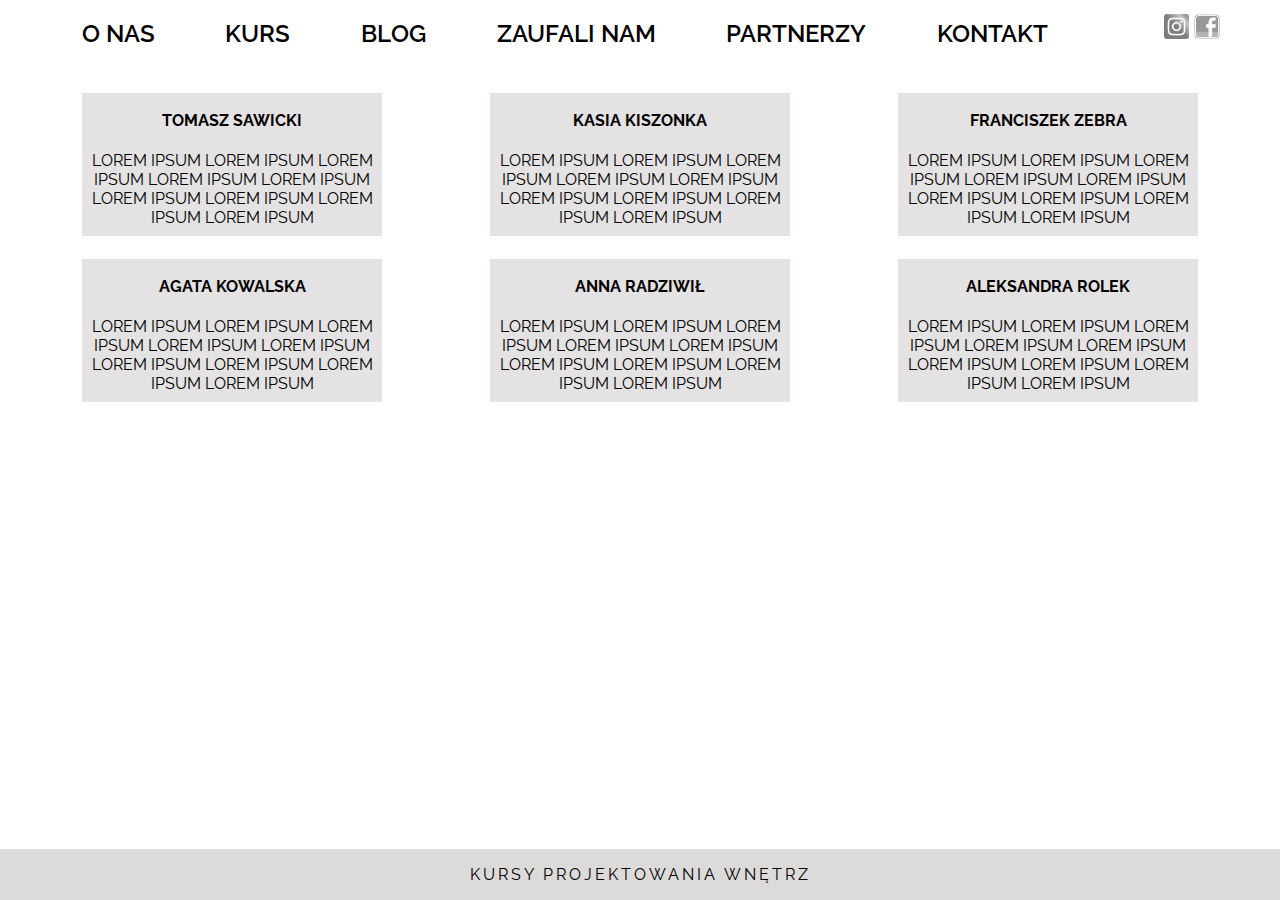
<file: zaufali nam.html>
<!DOCTYPE html>
<html lang="pl">
<head>
  <meta charset="UTF-8">
  <meta name="viewport" content="width=device-width, initial-scale=1.0">
    
  <link rel="preconnect" href="https://fonts.googleapis.com">
  <link rel="preconnect" href="https://fonts.gstatic.com" crossorigin>
  <link href="https://fonts.googleapis.com/css2?family=Raleway:ital,wght@0,100..900;1,100..900&display=swap" rel="stylesheet">

  <title>Płonka & Kościow</title>

  <link href="https://cdn.jsdelivr.net/npm/bootstrap@5.3.0-alpha1/dist/css/bootstrap.min.css" rel="stylesheet" integrity="sha384-KyZXEAg3QhqLMpG8r+Knujsl7/1L_dstPt3HV5HzF6Gvk/e3s4Wz6iJgD/+ub2oU" crossorigin="anonymous">
  
  <link rel="stylesheet" href="css/respon.css">
  <link rel="stylesheet" href="css/zaufali nam.css">
</head>

<body>
  <header>
    <div class="container-fluid">
        <!-- <div class="img logo-pk">
          <a href="index.html">
            <img src="icons/logoKP.png">
          </a>
        </div> -->
        <div class="menu">
            <div class="menu1"><a href="o nas.html">O NAS</a></div>
            <div class="menu1"><a href="kurs.html">KURS</a></div>
            <div class="menu1"><a href="blog.html">BLOG</a></div>
            <div class="menu1"><a href="zaufali nam.html">ZAUFALI NAM</a></div>
            <div class="menu1"><a href="partnerzy.html">PARTNERZY</a></div>
            <div class="menu1"><a href="kontakt.html">KONTAKT</a></div>
        </div>
        <div class="img logo-pk2">
          <div  class="tool">
            <a href="https://www.instagram.com" target="_blank">
              <img src="icons/logo-ig.webp">
              <div class="tooltip">https://www.instagram.com</div>
            </a>
          </div>
          <div  class="tool">
            <a href="https://www.facebook.com" target="_blank">
              <img src="icons/logo-fb.png">
              <div class="tooltip">https://www.facebook.com</div>
            </a>
          </div>
      </div>
    </div>
  </header>

  <main>
    <section class="main-blog">
        
      <div class="box">
          <div class="name">
            TOMASZ SAWICKI
          </div>
          <div class="lorem-ipsum">
            LOREM IPSUM LOREM IPSUM LOREM IPSUM LOREM IPSUM LOREM IPSUM LOREM IPSUM LOREM IPSUM LOREM IPSUM LOREM IPSUM 
          </div>
      </div>

      <div class="box">
        <div class="name">
          KASIA KISZONKA
        </div>
        <div class="lorem-ipsum">
          LOREM IPSUM LOREM IPSUM LOREM IPSUM LOREM IPSUM LOREM IPSUM LOREM IPSUM LOREM IPSUM LOREM IPSUM LOREM IPSUM 
        </div>
      </div>

      <div class="box">
        <div class="name">
          FRANCISZEK ZEBRA
        </div>
        <div class="lorem-ipsum">
          LOREM IPSUM LOREM IPSUM LOREM IPSUM LOREM IPSUM LOREM IPSUM LOREM IPSUM LOREM IPSUM LOREM IPSUM LOREM IPSUM 
        </div>
      </div>

      <div class="box">
        <div class="name">
          AGATA KOWALSKA
        </div>
        <div class="lorem-ipsum">
          LOREM IPSUM LOREM IPSUM LOREM IPSUM LOREM IPSUM LOREM IPSUM LOREM IPSUM LOREM IPSUM LOREM IPSUM LOREM IPSUM 
        </div>
      </div>

      <div class="box">
        <div class="name">
          ANNA RADZIWIŁ
        </div>
        <div class="lorem-ipsum">
          LOREM IPSUM LOREM IPSUM LOREM IPSUM LOREM IPSUM LOREM IPSUM LOREM IPSUM LOREM IPSUM LOREM IPSUM LOREM IPSUM 
        </div>
      </div>

      <div class="box">
        <div class="name">
          ALEKSANDRA ROLEK
        </div>
        <div class="lorem-ipsum">
          LOREM IPSUM LOREM IPSUM LOREM IPSUM LOREM IPSUM LOREM IPSUM LOREM IPSUM LOREM IPSUM LOREM IPSUM LOREM IPSUM 
        </div>
      </div>

    </section>
  </main>

  <footer>
    <p>KURSY PROJEKTOWANIA WNĘTRZ</p>
  </footer>
</body>
</html>
</file>
<file: css/o nas.css>
body {
    margin-bottom: 4%;
}

.box-profil1 {
    display: flex;
    justify-content: space-between; /* Elementy będą równomiernie rozłożone wzdłuż osi poziomej */
    align-items: center;
    padding: 5% 1% 4% 5%;
}

.title {
    margin-top: 0;
    font-size: 150%;
    font-weight: 700;
    margin-bottom: 2%;
    text-align: center;
}

.text-profil {
    line-height: 1.5; /* Ustawienie interwału na 1.5 razy wysokości czcionki */
    margin-right: 1%;
    /* white-space: normal; */ /* Domyślne zachowanie - tekst zawija się w kolejne linie */
}

.thumbnail-row {
    margin-bottom: 0px;
}

.section-grid{
    display: grid;
    grid-template-columns: 1fr 1fr;
    column-gap: auto;
    row-gap: 50px;
    justify-items: center;
}

.preview {
    flex: 1;
    display: flex;
    flex-direction: column; /* wyświetlanie układu w sposób kolumnowy */
    max-width: 750px;
}

.v-row {
    display: flex;
    /* align-items: center; */
}

.thumbnail {
    max-width: 350px;
}

.logo {
    max-width: 200px;
}

@media (max-width: 1000px){
    .section-grid{
      grid-template-columns: 1fr;
    }

    .thumbnail {
        max-width: 250px;
    }

    .box-left {
        max-width: 530px;
    }

    .logo {
        max-width: 120px;
    }
  }

  @media (max-width: 800px){
    .section-grid{
      grid-template-columns: 1fr;
    }

    .thumbnail {
        max-width: 200px;
    }

    body {
        margin: 4% 1% 13% 0;
    }
  }
</file>
<file: css/respon.css>
body {
  font-family: Raleway, sans-serif;
  margin: 0;
  padding: 0;
  /* margin: 0 0 1% 0; */
}

li {
  list-style-type: circle; /* Zmienia styl punktów na kółka */
}


 img { /* obrazy będą dostosowywać swoją szerokość do szerokości kontenera */
  max-width: 100%;
  height: auto;
}

.container-fluid {
  display: flex;
  justify-content: space-evenly; /*  rozmieszczenie elementów wzdłuż głównej osi kontenera, odstępy między elementami są takie same, a pierwszy i ostatni element są wyrównane do krawędzi kontenera, a reszta jest równomiernie rozłożona między nimi.*/
}

.menu {
  flex: 1; 
  /* Każdy element zajmuje równą część dostępnej przestrzeni */
  display: flex;
  /* flex-direction: row; */
   /* Elementy będą wyświetlane w jednym rzędzie */
  align-items: center; /* Wyśrodkowanie zawartości w pionie */
  justify-content: space-between; 
  flex-wrap: wrap; /* Zapewnia, że elementy, które nie mieszczą się w jednym wierszu, przechodzą do następnego */
  font-size: x-large;
  font-weight: 600;
  margin: 1% 5% 0% 5%;
}

.menu1 {
  margin: 0 6px 0 6px;
  cursor: pointer;
}

/* blok do usunięcia podkreślenia i niebieskiego koloru hiperłącza */
a {
  text-decoration: none; /* Usunięcie podkreślenia */
  color: inherit; /* Dziedziczenie koloru tekstu */
}

a:visited {
  color: inherit; /* Dziedziczenie koloru tekstu dla odwiedzonych linków */
}

a:hover {
  text-decoration: none; /* Usunięcie podkreślenia po najechaniu myszką */
  color: inherit; /* Dziedziczenie koloru tekstu po najechaniu myszką */
}
/* blok do usunięcia podkreślenia i niebieskiego koloru hiperłącza */

/* .logo-pk, */
.logo-pk2 {
  font-weight: 600;
  margin: 1% 1% 1% 1%;
  display: flex;
  align-items: center;
  justify-content: center;
  flex: 0 0 10%; /* Pierwszy i ostatni element mają stałą szerokość 15% */
  cursor: pointer; 
}

header {
  /* position: fixed; */
  /* top: 0;
  left: 0; */
  width: 100%; /* Divy zajmują całą szerokość kontenera */
  /* background-color: #dddada; */
  /* z-index: 1000; */
  color: black;
  /* text-align: center; */
  justify-content: space-between;
  /* max-height: 66px;  */
  /* Maksymalna wysokość (w tym przypadku nagłówka) */
  margin-bottom: 3%;
}
  
footer {
  position: fixed;
  left: 0;
  bottom: 0;
  width: 100%;
  background-color: #dddada;
  color: black;
  text-align: center;
  letter-spacing: 3px;
  font-size: medium;
  font-weight: 400;
}

/* .img-menu {
  padding-top: 15px;
} */

.tool {
  max-width: 20%;
  padding: 1% 2% 0 2%;
  justify-content: space-between;
}

/* blok kodu do wyświetlania dymku z tekstem/divem/image */
.tool .tooltip{
  position: absolute;
  right: 25px;
  top: 60px;
  background-color: grey;
  color: white;
  padding: 4px 8px;
  border-radius: 2px;
  font-size: 12px;
  opacity: 0; 
  transition: opacity 0.15s; /* czas opóźnienia */
  pointer-events: none; /* dopiero po najechaniu bedzie widoczny dymek */
  white-space: nowrap;/* wyświetli tekst w jednej linii */
}

.tool:hover .tooltip{
    opacity: 1;
}
/* blok kodu do wyświetlania dymku z tekstem/divem/image */

@media screen and (max-width: 900px) {
  .menu {
    flex-basis: 100%; /* Ustawia bazową szerokość elementu na 100%, aby przenieść go do nowego wiersza */
  }

  body {
    margin-top: 3%;
  }

  .menu,
  footer,
  .text-profil,
  .info-kontakt {
    font-size: 85%;
  }

  .menu {
    justify-content: center;
    flex-grow: 1; /* Elementy rozciągają się, aby wypełnić dostępną przestrzeń */
  }

  .menu1 {
    padding-bottom: 5%;
  }

  .box-profil {
    padding: 0px 0px 0px 0px;
  }

  /* .logo-pk {
    flex: 15% 0 0;
    max-width: auto;
  } */

  .logo-pk2 {
    flex: 0 0 20%;
    max-width: auto;
  }

  /* header {
    max-height: 80px;
  } */
}
</file>
<file: css/blog.css>
body {
    /* padding: 8% 1% 10% 1%; */
    display: grid;
    align-items: center;
    justify-content: center;

}

.box {
    position: relative;
    text-align: center; /* Wyśrodkowanie */
    max-width: 300px;
}

.text {
    font-size: x-small;
    font-weight: bold;
    white-space: nowrap;
    position: absolute;
    top: 15%;
    left: 50%;
    transform: translate(-50%, -50%); /* przesuwa element o 50% jego własnej szerokości w lewo i 50% jego własnej wysokości w górę */

}

.main-blog {
    max-width: 1200px; /* Maksymalna szerokość nagłówka */
    margin: 0 auto; /* Automatyczne wyśrodkowanie kontenera */
    display: grid;
    grid-template-columns: 1fr 1fr;
    column-gap: 2%;
    row-gap: 2%;
}

.box {
    width: 100%;
    padding-bottom: 2%;
    margin: 0 auto; /* Automatyczne wyśrodkowanie kontenera */
}

@media screen and (min-width: 1100px) {
    .main-blog {
        grid-template-columns: 1fr 1fr 1fr;
    }
    .text {
        font-size: medium;
    }
}
</file>
<file: css/kontakt.css>
/* body {
  margin: 8% 1% 2.5% 1%;
} */

.kontakt {
  text-align: center; 
  max-width: 1550px;
  display: grid;
  grid-template-columns: 1fr 1fr;
}

.info-kontakt {
  padding-right: 2%;
  align-self: flex-start; /* Wyświetla wszystkie kontenery na górze */
  white-space: nowrap;
}

.email-kontakt {
  font-weight: bold;
  margin-bottom: 10%;
  margin-top: 10%;
}

p {
  line-height: 1.5;
}

@media screen and (max-width: 800px) {
  .kontakt {
    grid-template-columns: 1fr;
    text-align: center;
    width: 100%
  }

  .email-kontakt {
    margin: 3%;
  }

  /* body {
    margin: 20% 1% 4.5% 1%;
  } */
}
</file>
<file: css/kurs.css>
body {
  /* padding: 8% 1% 1% 1%; */
  line-height: 1.5;
}

.oferta {
  max-width: 1100px;
  margin: 0 auto; /* Ustawia marginesy poziome na "auto", co automatycznie wyśrodkuje zawartość */
  margin-bottom: 4%;
  display: flex;
  flex-direction: row;
  font-size: medium;
}

.info-oferta {
  padding-left: 2%;
  /* align-self: flex-start; Wyświetla wszystkie kontenery na górze */
  margin: 0 0 2% 0;
  display: flex;
  flex-direction: column;
  min-width: 30%;
}

.kurs-menu {
  font-weight: bold;
  white-space: nowrap;
  display: flex;
  flex-direction: row;
}

.line1 {
  transform: rotate(90deg); /* Obrót o 90 stopni */
  min-width: 200px;
}

.line2 {
  transform: rotate(90deg); 
  border: 1px solid black;
}

.line22 {
  position: relative;
  bottom: -57px;
}

.line24 {
  position: relative;
  bottom: -45px;
}

.zero-four {
  position: relative;
  bottom: 12px;
}

.kurs-menu-01 {
  margin-right: 18px;
}

.kurs-menu-04 {
margin-left: 12px;
}


.img-etapy {
  justify-content: center;

}

.box-etap {
  max-width: 1400px;
  margin: 0 auto;
  margin-bottom: 4%;
  display: flex;
  flex-direction: row;
  font-size: medium;
}

.info-etapy {
  padding-left: 2%;
  max-width: 50%;
}

.title {
  font-weight: bold;
}



@media screen and (max-width: 900px) {
  body {
    margin: 4% 0% 10% 0%;
  }

  .oferta {
    display: flex;
    flex-direction: column-reverse; /* Zamiana miejscami kolumn */
    align-items: center; 
    justify-content: center;
    width: 100%;
  }

  .box-etap {
    display: flex;
    flex-direction: column;
    width: 100%;
  }

  .info-oferta {
    max-width: 80%; 
    display: flex;
    flex-direction: column;
    align-items: center; 
    justify-content: center; 
    text-align: left; 
    margin-right: 2%;
    font-size: 80%; /* Zmniejszenie rozmiaru czcionki o 20% */
    padding: 2%; /* Zmniejszenie wewnętrznego marginesu o 20% */
  }

  .info-etapy {
    max-width: 100%; 
    font-size: 80%; /* Zmniejszenie rozmiaru czcionki o 20% */
    padding: 2%; /* Zmniejszenie wewnętrznego marginesu o 20% */
  }

  .line2 {
    max-width: 80%;
  }

  /* .img-etapy {
    display: flex;
  } */

}
</file>
<file: css/partnerzy.css>
body {
    padding: 0% 1% 0% 1%;
    /* display: flex; */
    justify-content: center;
    align-items: center;
}

.box {
    position: relative;
    text-align: center; /* Wyśrodkowanie */
    max-width: 300px;
    background-color: rgb(197, 194, 194);
    margin-bottom: 2%;
    font-size: x-small;
}

.main-blog {
    max-width: 1100px;
    display: grid;
    grid-template-columns: 1fr 1fr;
    column-gap: 2%;
    row-gap: 2%;
    margin: 0 auto; /* Automatyczne wyśrodkowanie kontenera */
    }
 
.name-partnerzy {
    padding: 8% 0 4% 0;
    font-weight: bold;
    height: 20px;
 }   

.logo-partnerzy {
    margin: 10% 0 15% 0;
 }

.box {
    width: 100%;
    margin: 2% 2% 0 0;
    margin: 0 auto; /* Automatyczne wyśrodkowanie kontenera */
}

@media screen and (min-width: 850px) {
    .main-blog {
        grid-template-columns: 1fr 1fr 1fr;
    }
    .name-partnerzy {
        font-size: medium;
    }
    .box {
        width: 250px;
        height: 230px;
    }
    .logo-partnerzy {
        margin-top: 15%;
     }
}
</file>
<file: css/zaufali nam.css>
body {
    padding: 0% 1% 0% 1%;
    /* display: flex; */
    justify-content: center;
    align-items: center;
}

.box {
    position: relative; /* element pozycjonuje się względem swojej normalnej pozycji w układzie strony, Jest to przydatne, gdy chcesz dostosować położenie elementu bez wpływania na pozycje innych elementów na stronie */
    text-align: center; /* Wyśrodkowanie zdjęcia */
    max-width: 300px;
    background-color: rgb(228, 226, 226);
    margin-bottom: 2%;
    font-size: x-small;
    margin: 0 auto; /* Automatyczne wyśrodkowanie kontenera */
}

.main-blog {
    max-width: 1200px;
    display: grid;
    grid-template-columns: 1fr 1fr;
    column-gap: 2%;
    margin: 0 auto; /* Automatyczne wyśrodkowanie kontenera */
    }
 
.name {
    padding: 6% 0 4% 0;
    font-weight: bold;

 }   

 .lorem-ipsum {
    padding: 3%;
 }

.box {
    width: 100%;
    margin-bottom: 6%;
}

@media screen and (min-width: 800px) {
    .main-blog {
        grid-template-columns: 1fr 1fr 1fr;
    }
    .name,
    .lorem-ipsum {
        font-size: medium;
    }
}
</file>
